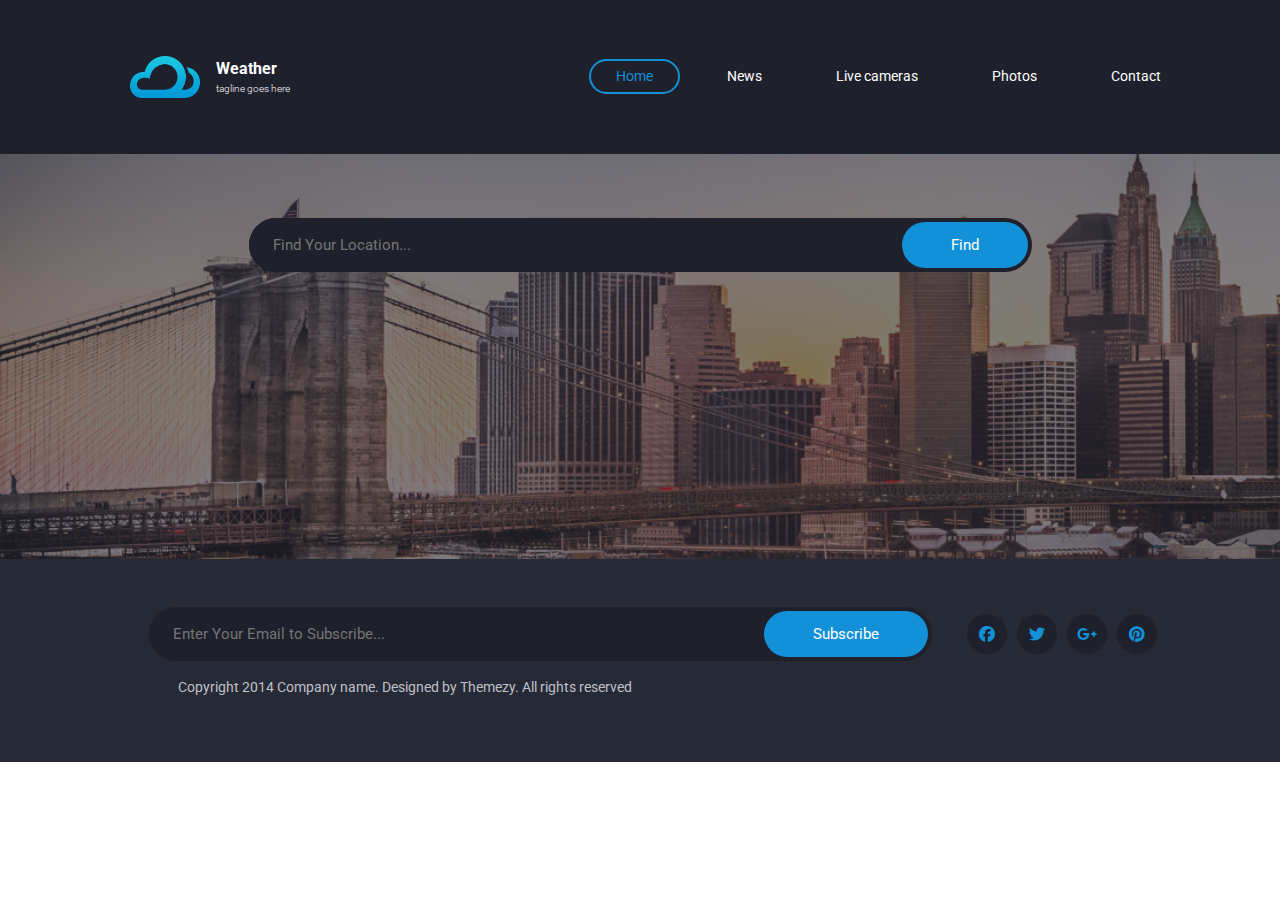
<file: index.html>
<!DOCTYPE html>
<html lang="en">
  <head>
    <meta charset="UTF-8" />
    <meta name="viewport" content="width=device-width, initial-scale=1.0" />
    <title>Weather</title>
    <link href="https://fonts.googleapis.com/css2?family=Roboto:ital,wght@0,100;0,300;0,400;0,500;0,700;0,900;1,100;1,300;1,400;1,500;1,700;1,900&display=swap" rel="stylesheet">
    <link rel="stylesheet" href="css/all.min.css" />
    <link rel="stylesheet" href="css/bootstrap.min.css" />
    <link rel="stylesheet" href="css/style.css" />
  </head>
  <body>
    <nav class="navbar navbar-expand-lg">
      <div class="container">
        <div class="d-flex align-content-center m-5">
          <img src="images/logo@2x.png" class="me-3 w-30" alt="" />
          <div class="d-flex flex-column justify-content-center">
            <a class="navbar-brand text-white fs-6 fw-bold p-0" href="#"
              >Weather</a
            >
            <a class="navbar-brand text-white fs-7 fw-light p-0" href="#"
              >tagline goes here</a
            >
          </div>
        </div>
        <button
          class="navbar-toggler"
          type="button"
          data-bs-toggle="collapse"
          data-bs-target="#navbarSupportedContent"
          aria-controls="navbarSupportedContent"
          aria-expanded="false"
          aria-label="Toggle navigation"
        >
          <span class="navbar-toggler-icon"></span>
        </button>
        <div class="collapse navbar-collapse" id="navbarSupportedContent">
          <ul class="navbar-nav ms-auto mb-2 mb-lg-0">
            <li class="nav-item">
              <a class="nav-link active" aria-current="page" href="index.html">Home</a>
            </li>
            <li class="nav-item">
              <a class="nav-link" href="#">News</a>
            </li>
            <li class="nav-item">
              <a class="nav-link" href="#">Live cameras</a>
            </li>
            <li class="nav-item">
              <a class="nav-link" href="#">Photos</a>
            </li>
            <li class="nav-item">
              <a class="nav-link" href="contact.html">Contact</a>
            </li>
          </ul>
        </div>
      </div>
    </nav>
    <section class="sec1 py-3">
      <div class="container py-5 px-lg-5">
        <div class="input-group mb-3 rounded-pill">
          <input
            id="inputFind"
            type="text"
            class="form-control py-3 px-4 rounded-start-pill inputs"
            placeholder="Find Your Location..."
            aria-label="Find Your Location..."
            aria-describedby="button-find"
          />
          <button
            class="btn px-5 rounded-pill m-1"
            type="button"
            id="button-find"
          >
            Find
          </button>
        </div>
      </div>
    </section>
    <section class="sec2">
      
      <div class="container">
        <div class="row px-lg-5 g-0 d-flex justify-content-between">
          <div class="col-lg-4">
            <div class="card card1 border-0 text-center" style="color: #bfc1c8">
              <!-- <div
                class="card-header d-flex justify-content-between align-items-center"
                style="background-color: #2d303d"
              >
                <p class="m-0">Friday</p>
                <p class="m-0">14 June</p>
              </div>
              <div class="card-body" style="background-color: #323544">
                <p class="fs-4">Cairo</p>
                <p style="font-size: 75px; color: #fff; font-weight: bold">
                  31.1°C
                </p>
                <i class="fa-solid fa-moon fa-3x mt-2"></i>
                <p style="color: var(--second-color)">clear</p>
                <div class="d-flex justify-content-around">
                  <p><i class="fa-solid fa-umbrella"></i> 20%</p>
                  <p><i class="fa-solid fa-wind"></i> 18km/h</p>
                  <p><i class="fa-regular fa-compass"></i> East</p>
                </div>
              </div> -->
            </div>
          </div>
          <div class="col-lg-4">
            <div class="card card2 border-0 text-center" style="color: #bfc1c8">
              <!-- <div class="card-header" style="background-color: #222530">
                <p class="m-0">Saturday</p>
              </div>
              <div class="card-body pt-5" style="background-color: #262936">
                <i class="fa-solid fa-sun text-warning fa-2x pt-3"></i>
                <p
                  style="font-size: 40px; color: #fff; font-weight: bold"
                  class="pt-3"
                >
                  44.1°C
                </p>
                <p style="color: var(--second-color)">Sunny</p>
              </div> -->
            </div>
          </div>
          <div class="col-lg-4">
            <div class="card card3 border-0 text-center" style="color: #bfc1c8">
              <!-- <div class="card-header" style="background-color: #2d303d">
                <p class="m-0">Sunday</p>
              </div>
              <div class="card-body pt-5" style="background-color: #323544">
                <i class="fa-solid fa-sun text-warning fa-2x pt-3"></i>
                <p
                  style="font-size: 40px; color: #fff; font-weight: bold"
                  class="pt-3"
                >
                  44.1°C
                </p>
                <p style="color: var(--second-color)">Sunny</p>
              </div> -->
            </div>
          </div>
        </div>
      </div>
    </section>
    <footer style="background-color: #262936">
      <div class="container py-5 px-lg-5">
        <div
          class="d-flex flex-column flex-lg-row justify-content-between align-items-center"
        >
          <div class="input-group rounded-pill mb-3 mb-lg-0">
            <input
              id="inputSub"
              type="text"
              class="form-control py-3 px-4 rounded-start-pill inputs"
              placeholder="Enter Your Email to Subscribe..."
              aria-label="Enter Your Email to Subscribe..."
              aria-describedby="button-sub"
            />
            <button
              class="btn px-5 rounded-pill m-1"
              type="button"
              id="button-sub"
            >
              Subscribe
            </button>
          </div>
          <div class="d-flex">
            <div class="icon">
              <i class="fa-brands fa-facebook"></i>
            </div>
            <div class="icon">
              <i class="fa-brands fa-twitter"></i>
            </div>
            <div class="icon">
              <i class="fa-brands fa-google-plus-g"></i>
            </div>
            <div class="icon">
              <i class="fa-brands fa-pinterest"></i>
            </div>
          </div>
        </div>
        <p class="my-3" style="color: #bfc1c8; font-size: 14px;">
          Copyright 2014 Company name. Designed by Themezy. All rights reserved
        </p>
      </div>
    </footer>
    <script src="js/bootstrap.bundle.min.js"></script>
    <script src="js/home.js"></script>
  </body>
</html>
</file>
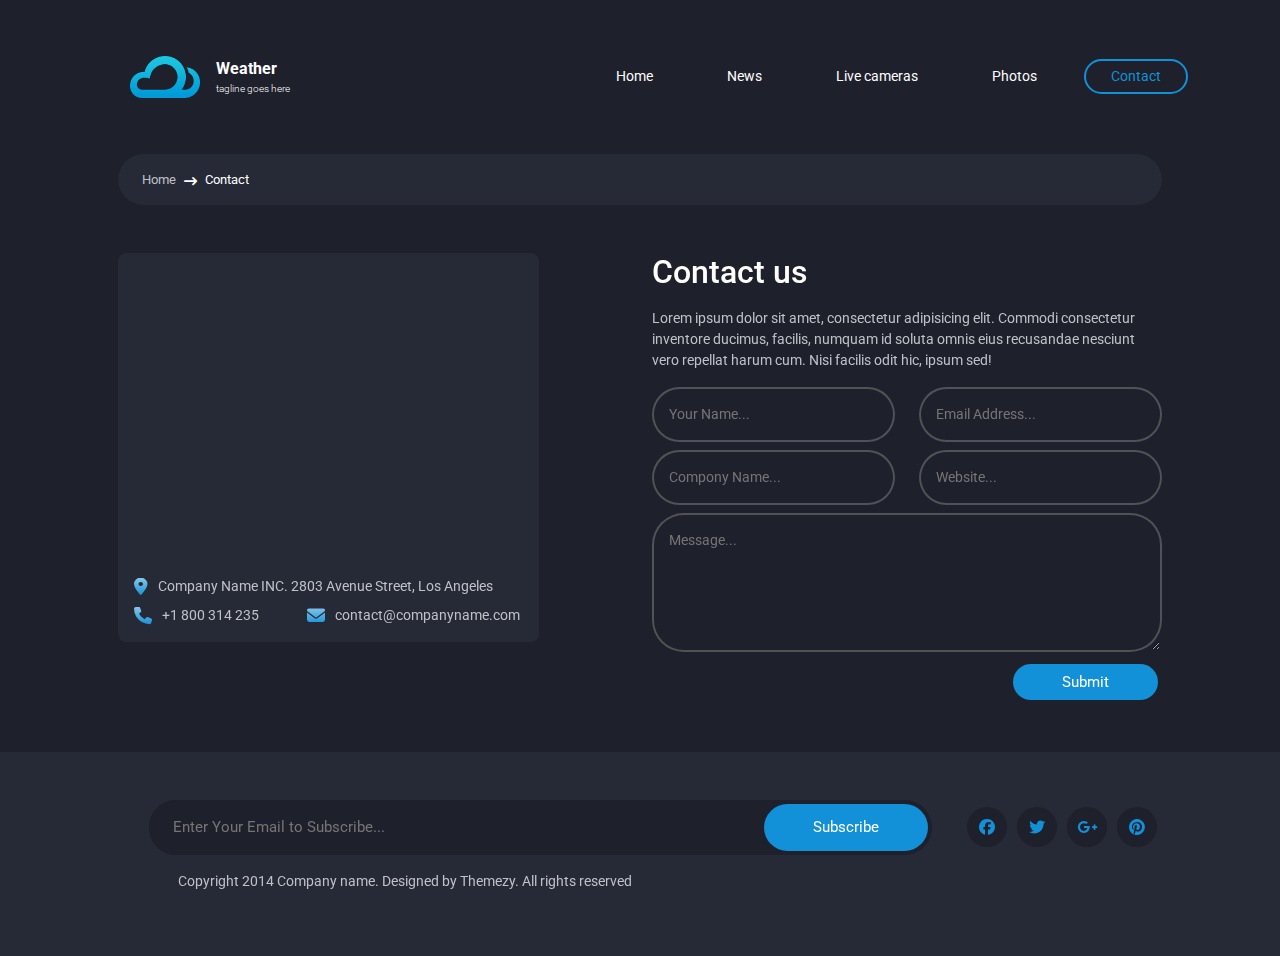
<file: contact.html>
<!DOCTYPE html>
<html lang="en">
  <head>
    <meta charset="UTF-8" />
    <meta name="viewport" content="width=device-width, initial-scale=1.0" />
    <title>Weather</title>
    <link
      href="https://fonts.googleapis.com/css2?family=Roboto:ital,wght@0,100;0,300;0,400;0,500;0,700;0,900;1,100;1,300;1,400;1,500;1,700;1,900&display=swap"
      rel="stylesheet"
    />
    <link rel="stylesheet" href="css/all.min.css" />
    <link rel="stylesheet" href="css/bootstrap.min.css" />
    <link rel="stylesheet" href="css/style.css" />
  </head>
  <body>
    <nav class="navbar navbar-expand-lg">
      <div class="container">
        <div class="d-flex align-content-center m-5">
          <img src="images/logo@2x.png" class="me-3 w-30" alt="" />
          <div class="d-flex flex-column justify-content-center">
            <a class="navbar-brand text-white fs-6 fw-bold p-0" href="#"
              >Weather</a
            >
            <a class="navbar-brand text-white fs-7 fw-light p-0" href="#"
              >tagline goes here</a
            >
          </div>
        </div>
        <button
          class="navbar-toggler"
          type="button"
          data-bs-toggle="collapse"
          data-bs-target="#navbarSupportedContent"
          aria-controls="navbarSupportedContent"
          aria-expanded="false"
          aria-label="Toggle navigation"
        >
          <span class="navbar-toggler-icon"></span>
        </button>
        <div class="collapse navbar-collapse" id="navbarSupportedContent">
          <ul class="navbar-nav ms-auto mb-2 mb-lg-0">
            <li class="nav-item">
              <a class="nav-link" aria-current="page" href="index.html">Home</a>
            </li>
            <li class="nav-item">
              <a class="nav-link" href="#">News</a>
            </li>
            <li class="nav-item">
              <a class="nav-link" href="#">Live cameras</a>
            </li>
            <li class="nav-item">
              <a class="nav-link" href="#">Photos</a>
            </li>
            <li class="nav-item">
              <a class="nav-link active" href="contact.html">Contact</a>
            </li>
          </ul>
        </div>
      </div>
    </nav>
    <section style="background-color: var(--main-color)">
      <div class="container px-lg-5">
        <div
          class="head rounded-pill d-flex align-items-center py-3 px-4"
          style="background-color: #262936"
        >
          <a class="m-0 me-2" href="index.html">Home</a>
          <i class="fa-solid fa-arrow-right-long mt-1"></i>
          <p class="m-0 ms-2">Contact</p>
        </div>
        <div class="body py-5">
          <div class="row justify-content-between">
            <div class="col-lg-5">
              <div class="item1 rounded-3">
                <iframe
                  class="rounded-top-3"
                  src="https://www.google.com/maps/embed?pb=!1m18!1m12!1m3!1d52901.24659554621!2d-118.4626766513672!3d34.035458700000014!2m3!1f0!2f0!3f0!3m2!1i1024!2i768!4f13.1!3m3!1m2!1s0x80c2b9793010985f%3A0xd51200f29f08ba96!2sReynier%20Park!5e0!3m2!1sen!2seg!4v1718907107270!5m2!1sen!2seg"
                  width="100%"
                  height="300px"
                  style="border: 0"
                  allowfullscreen=""
                  loading="lazy"
                  referrerpolicy="no-referrer-when-downgrade"
                ></iframe>
                <div class="p-3">
                  <div class="d-flex align-items-center">
                    <i class="fa-solid fa-location-dot"></i>
                    <p class="m-0">
                      Company Name INC. 2803 Avenue Street, Los Angeles
                    </p>
                  </div>
                  <div class="d-flex mt-2">
                    <div class="d-flex align-items-center me-5">
                      <i class="fa-solid fa-phone"></i>
                      <p class="m-0">+1 800 314 235</p>
                    </div>
                    <div class="d-flex align-items-center">
                      <i class="fa-solid fa-envelope"></i>
                      <p class="m-0">contact@companyname.com</p>
                    </div>
                  </div>
                </div>
              </div>
            </div>
            <div class="col-lg-6">
              <div class="item2">
                <h2 class="mb-3">Contact us</h2>
                <p>
                  Lorem ipsum dolor sit amet, consectetur adipisicing elit.
                  Commodi consectetur inventore ducimus, facilis, numquam id
                  soluta omnis eius recusandae nesciunt vero repellat harum cum.
                  Nisi facilis odit hic, ipsum sed!
                </p>
                <form action="">
                  <div class="row mb-2">
                    <div class="col-lg-6">
                      <input
                        type="text"
                        class="form-control rounded-pill"
                        placeholder="Your Name..."
                      />
                    </div>
                    <div class="col-lg-6">
                      <input
                        type="text"
                        class="form-control rounded-pill"
                        placeholder="Email Address..."
                      />
                    </div>
                  </div>
                  <div class="row mb-2">
                    <div class="col-lg-6">
                      <input
                        type="text"
                        class="form-control rounded-pill"
                        placeholder="Compony Name..."
                      />
                    </div>
                    <div class="col-lg-6">
                      <input
                        type="text"
                        class="form-control rounded-pill"
                        placeholder="Website..."
                      />
                    </div>
                  </div>
                  <div class="row mb-2">
                    <div class="col-12">
                      <textarea
                        class="form-control rounded-5"
                        rows="5"
                        placeholder="Message..."
                        name="Message"
                        id="message"
                      ></textarea>
                    </div>
                  </div>
                  <div class="d-flex justify-content-end">
                    <button
                    class="btn px-5 rounded-pill m-1"
                    type="button"
                    id="button-sub"
                  >
                    Submit
                  </button>
                  </div>  
                </form>
              </div>
            </div>
          </div>
        </div>
      </div>
    </section>
    <footer style="background-color: #262936">
      <div class="container py-5 px-lg-5">
        <div
          class="d-flex flex-column flex-lg-row justify-content-between align-items-center"
        >
          <div class="input-group rounded-pill mb-3 mb-lg-0">
            <input
              id="inputSub"
              type="text"
              class="form-control py-3 px-4 rounded-start-pill inputs"
              placeholder="Enter Your Email to Subscribe..."
              aria-label="Enter Your Email to Subscribe..."
              aria-describedby="button-sub"
            />
            <button
              class="btn px-5 rounded-pill m-1"
              type="button"
              id="button-sub"
            >
              Subscribe
            </button>
          </div>
          <div class="d-flex">
            <div class="icon">
              <i class="fa-brands fa-facebook"></i>
            </div>
            <div class="icon">
              <i class="fa-brands fa-twitter"></i>
            </div>
            <div class="icon">
              <i class="fa-brands fa-google-plus-g"></i>
            </div>
            <div class="icon">
              <i class="fa-brands fa-pinterest"></i>
            </div>
          </div>
        </div>
        <p class="my-3" style="color: #bfc1c8; font-size: 14px;">
          Copyright 2014 Company name. Designed by Themezy. All rights reserved
        </p>
      </div>
    </footer>
    <script src="js/bootstrap.bundle.min.js"></script>
  </body>
</html>
</file>
<file: css/style.css>
:root {
  --main-color: #1e202b;
  --second-color: #1290d8;
}
input::placeholder, textarea::placeholder {
  color: #757575 !important;
}
body {
  font-family: "Roboto", sans-serif;
}
.navbar {
  background-color: var(--main-color);
}
.fs-7 {
  font-size: 10px;
}
.w-30 {
  width: 30%;
}
.nav-link,
.navbar-nav .nav-link.active,
.navbar-nav .nav-link.show {
  color: #fff;
  font-size: 14px;
  padding: 5px 25px;
  border: 2px solid transparent;
  border-radius: 30px;
  transition: all 0.3s;
}
.navbar-nav {
  --bs-nav-link-hover-color: var(--second-color);
}
.navbar-nav .nav-link.active {
  color: var(--second-color);
  border: 2px solid var(--second-color);
}
.navbar-nav .nav-link.active:hover,
.navbar-nav .nav-link.active:focus {
  color: var(--second-color);
  border: 2px solid var(--second-color);
}
.nav-link:hover {
  border: 2px solid var(--second-color);
}
.nav-link:focus {
  border: 2px solid var(--second-color);
}
.navbar li {
  padding-inline: 10px;
}

.sec1 {
  background-image: url(../images/banner.png);
  background-size: cover;
  height: 45vh;
}
.input-group {
  background-color: var(--main-color);
}
.inputs {
  font-size: 15px;
  background-color: var(--main-color);
  border: none;
  color: #fff;
}

.inputs:focus {
  box-shadow: none;
  background-color: var(--main-color);
  color: #fff;
}
.btn {
  background-color: var(--second-color);
  color: #fff;
  font-size: 15px;
}
.btn:hover {
  background-color: var(--second-color);
  color: #fff;
}
.sec2 {
  background-color: var(--main-color);
}

.sec2 .container {
  transform: translateY(-136px);
}
.card {
  position: relative;
  height: 100%;
}
.card1 {
  border-radius: 20px 20px 0 0;
}
.card1 .card-header:first-child {
  border-radius: 10px 10px 0 0;
}
.card1 .card-body {
  border-radius: 0;
}
.card2 {
  border-radius: 0;
}
.card2 .card-header:first-child {
  border-radius: 0;
}
.card2 .card-body {
  border-radius: 0;
}
.card3 {
  border-radius: 0 0 20px 20px;
}
.card3 .card-header:first-child {
  border-radius: 0;
}
.card3 .card-body {
  border-radius: 0 0 10px 10px;
}
footer .icon {
  width: 40px;
  height: 40px;
  background-color: var(--main-color);
  display: flex;
  justify-content: center;
  align-items: center;
  margin: 5px;
  border-radius: 50%;
  cursor: pointer;
  transition: all 0.5s;
}
footer i {
  color: var(--second-color);
}
footer .icon:hover {
  background-color: var(--second-color);
}
footer .icon:hover i {
  color: #fff;
}
.container {
  width: 100%;
}
.head a,
.head p,
.head i {
  font-size: 13px;
  color: #fff;
}
.head a {
  color: #bfc1c8;
  text-decoration: none;
}
.head a:hover {
  text-decoration: underline;
}
.item1 {
  background-color: #262936;
}
.item1 i {
  font-size: 18px;
  margin-right: 10px;
  background-image: linear-gradient(#87c6ea, var(--second-color));
  background-clip: text;
  -webkit-text-fill-color: transparent;
}
.item1 p {
  color: #bfc1c8;
  font-size: 14px;
}
.item2 h2 {
  color: #fff;
}
.item2 p {
  color: #bfc1c8;
  font-size: 14px;
}
.item2 .form-control{
  padding: 15px;
  background-color: var(--main-color);
  color: #fff;
  border: solid #75757597 2px;
  font-size: 14px;
}
.item2 .form-control:hover{
  border-color: var(--second-color);
}
.item2 .form-control:focus{
  border-color: var(--second-color);
  box-shadow: none;
}
@media (min-width: 992px) {
  .navbar-expand-lg .navbar-nav .nav-link {
    padding-right: 25px;
    padding-left: 25px;
  }
  .card1 {
    border-radius: 20px 0 0 20px;
  }
  .card1 .card-header:first-child {
    border-radius: 10px 0 0 0;
  }
  .card1 .card-body {
    border-radius: 0 0 0 10px;
  }
  .card3 {
    border-radius: 0 20px 20px 0;
  }
  .card3 .card-header:first-child {
    border-radius: 0 10px 0 0;
  }
  .card3 .card-body {
    border-radius: 0 0 10px 0;
  }
  .input-group {
    width: 75%;
    margin-inline: auto;
  }
  footer p {
    margin-left: 60px;
  }
}
</file>
